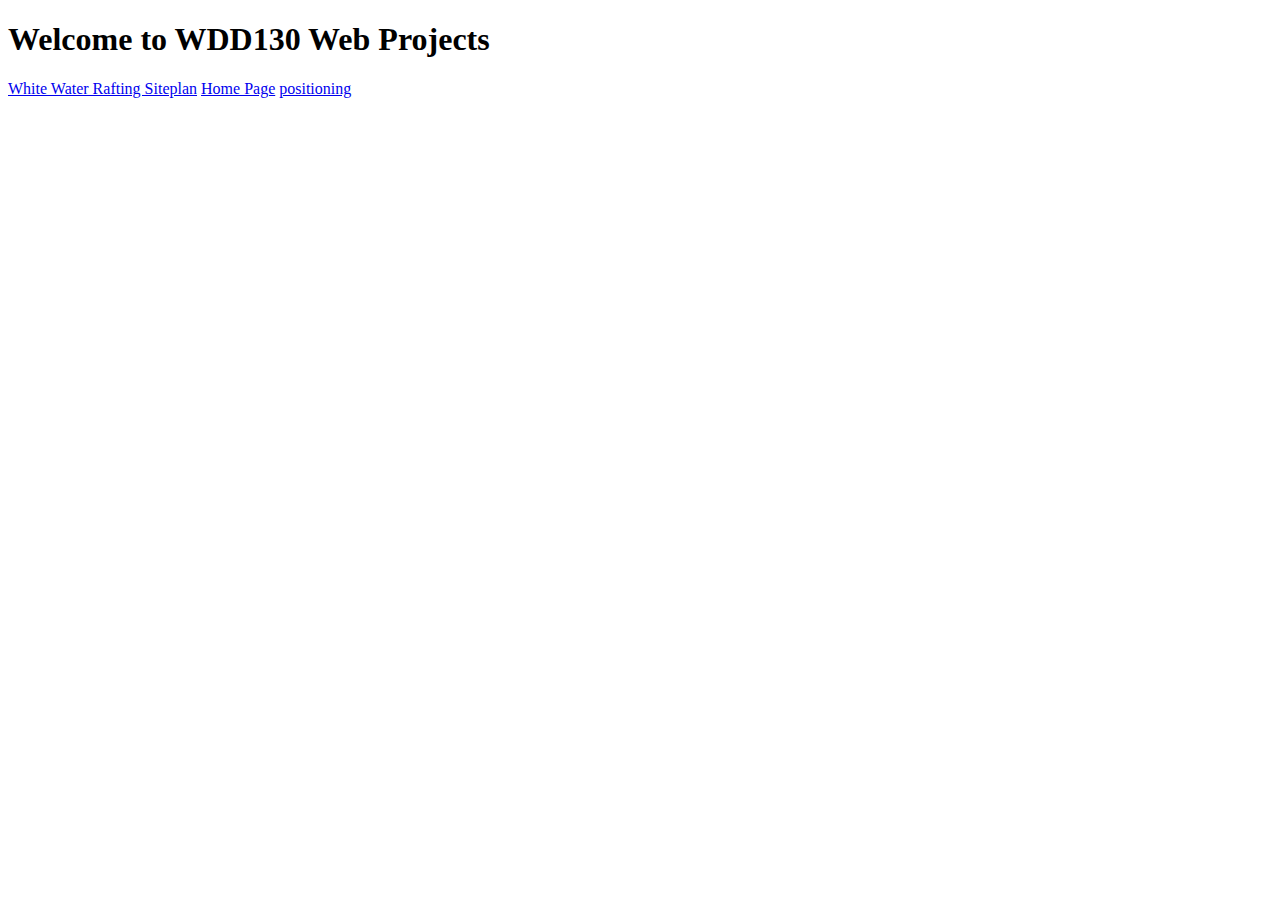
<file: index.html>
<!DOCTYPE html>
<html lang="en">
  <head>
    <meta charset="UTF-8" />
    <meta http-equiv="X-UA-Compatible" content="IE=edge" />
    <meta name="viewport" content="width=device-width, initial-scale=1.0" />
    <title>WDD130 Home Page</title>
  </head>
  <body>
    <h1>Welcome to WDD130 Web Projects</h1>
    <nav>
      <a href="wwr/site-plan-rafting.html">White Water Rafting Siteplan</a>
      <a href="wwr/index.html">Home Page</a>
      <a href="wwr/positioning/positioning.html">positioning</a>
    </nav>
  </body>
</html>
</file>
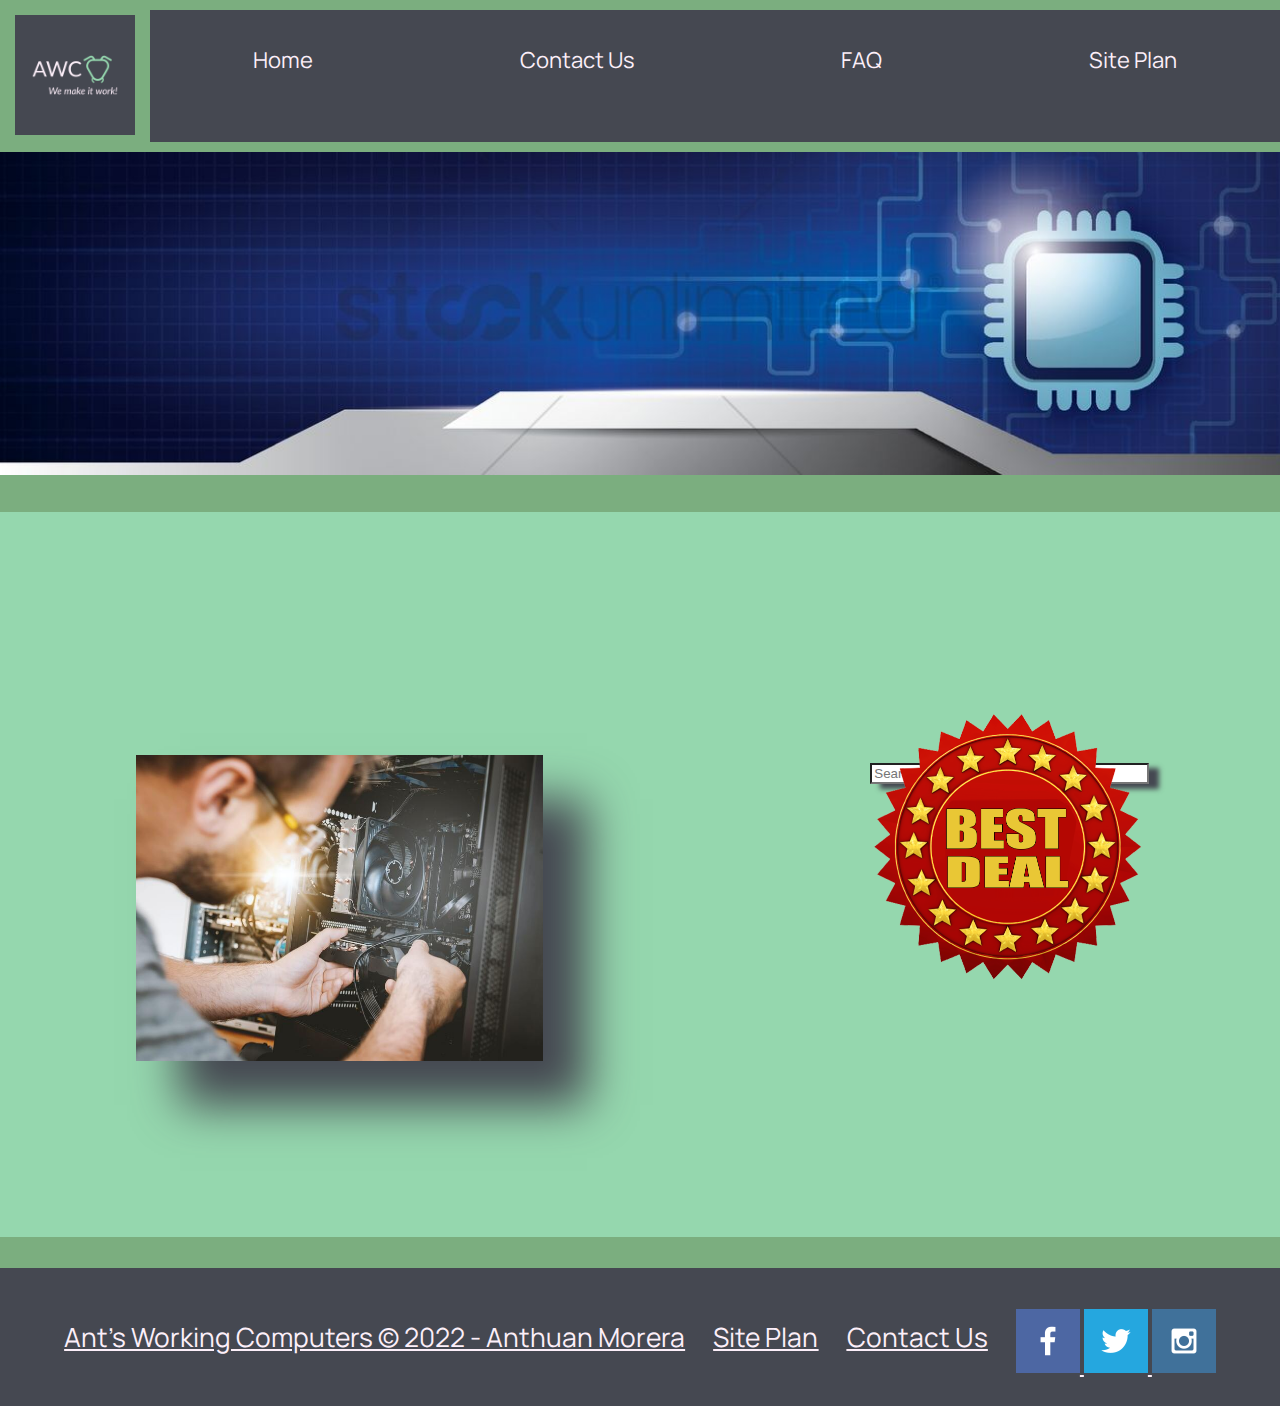
<file: antpcpersonalsite/index.html>
<!DOCTYPE html>
<html lang="en">
  <head>
    <meta charset="UTF-8" />
    <meta http-equiv="X-UA-Compatible" content="IE=edge" />
    <meta name="viewport" content="width=device-width, initial-scale=1.0" />
    <title>Ant's Working Computers | Home</title>
    <link rel="stylesheet" href="styles/style.css" />
  </head>
  <body>
    <div id="content">
      <header>
        <a id="logo_link" href="index.html">
          <img class="logo" src="images/main-logo.jpg" alt="Ant's Logo" />
        </a>
        <nav>
          <a href="index.html">Home</a>
          <a href="contactus.html">Contact Us</a>
          <a href="faq.html">FAQ</a>
          <a href="site-plan.html">Site Plan</a>
        </nav>
      </header>
      <div id="hero">
        <div id="hero-box">
          <img
            id="hero-img"
            src="images/banner-image.jpg"
            alt="Technology banner" />
        </div>
      </div>
      <main class="home-grid">
        <div id="background"></div>
        <div class="slideshow-container">
          <div class="mySlides fade">
            <div class="numbertext"></div>
            <img
              class="image1"
              src="images/home_page_1.jpg"
              width="60%"
              height="50%" />
            <div class="text"></div>
          </div>

          <div class="mySlides fade">
            <div class="numbertext"></div>
            <img
              class="image2"
              src="images/home_page_2.jpg"
              width="60%"
              height="50%" />
            <div class="text"></div>
          </div>

          <div class="mySlides fade">
            <div class="numbertext"></div>
            <img
              class="image3"
              src="images/contact_us_1.png"
              width="60%"
              height="50%" />
            <div class="text"></div>
          </div>
        </div>
        <br />

        <script>
          let slideIndex = 0;
          showSlides();

          function showSlides() {
            let i;
            let slides = document.getElementsByClassName("mySlides");
            for (i = 0; i < slides.length; i++) {
              slides[i].style.display = "none";
            }
            slideIndex++;
            if (slideIndex > slides.length) {
              slideIndex = 1;
            }
            slides[slideIndex - 1].style.display = "block";
            setTimeout(showSlides, 2000); // Change image every 2 seconds
          }
        </script>

        <div class="topnav">
          <input type="text" placeholder="Search.." />
        </div>

        <section class="offer-image">
          <div id="best-deal">
            <img
              src="images/best-deal.png"
              width="50%"
              height="100%"
              alt="Best Deal Image" />
          </div>
        </section>
        <footer>
          <p>Ant's Working Computers &copy; 2022 - Anthuan Morera</p>
          <p><a href="site-plan-rafting.html">Site Plan</a></p>
          <p><a href="contactus.html">Contact Us</a></p>
          <div class="social">
            <a href="https://facebook.com" target="_blank">
              <img src="images/facebook.png " alt="fb icon" />
            </a>
            <a href="https://twitter.com" target="_blank">
              <img src="images/twitter.png" alt="twitter icon" />
            </a>
            <a href="https://instagram.com" target="_blank">
              <img src="images/instagram.png" alt="instagram icon" />
            </a>
          </div>
        </footer>
      </main>
    </div>
  </body>
</html>
</file>
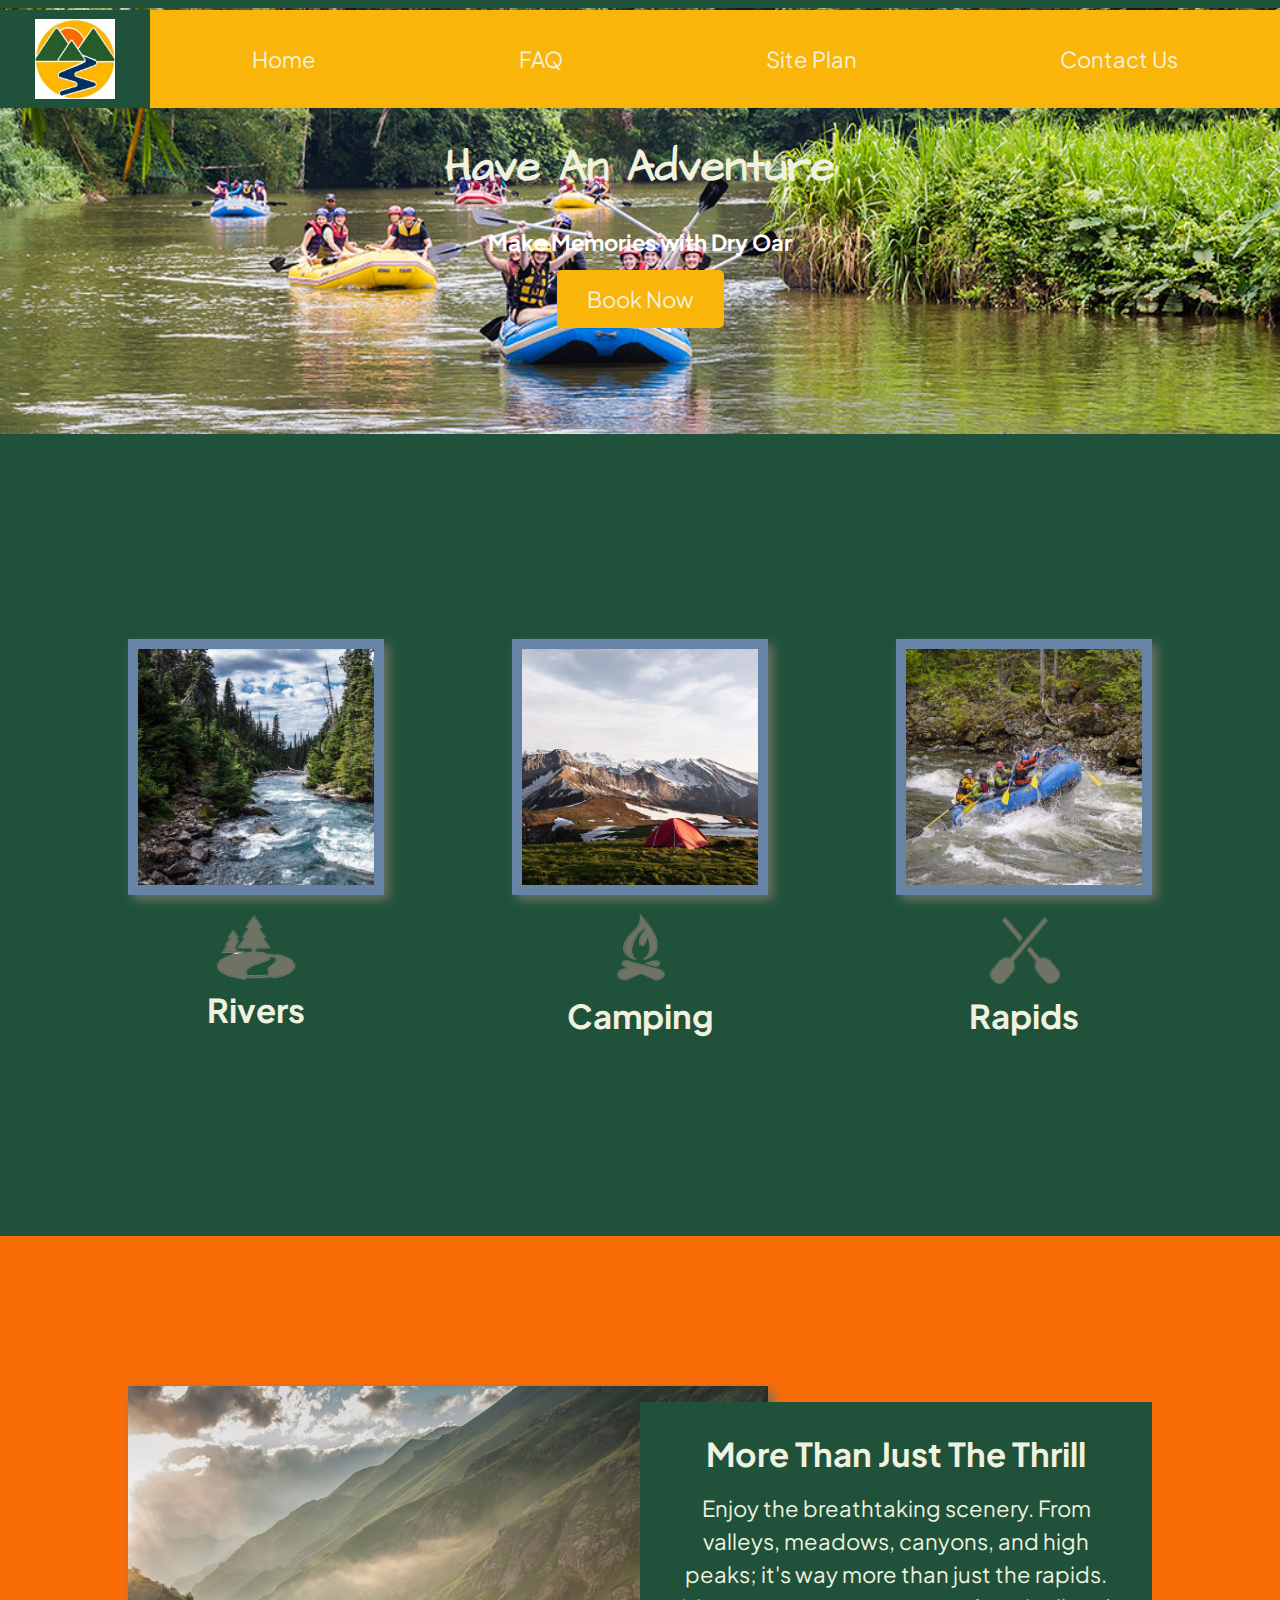
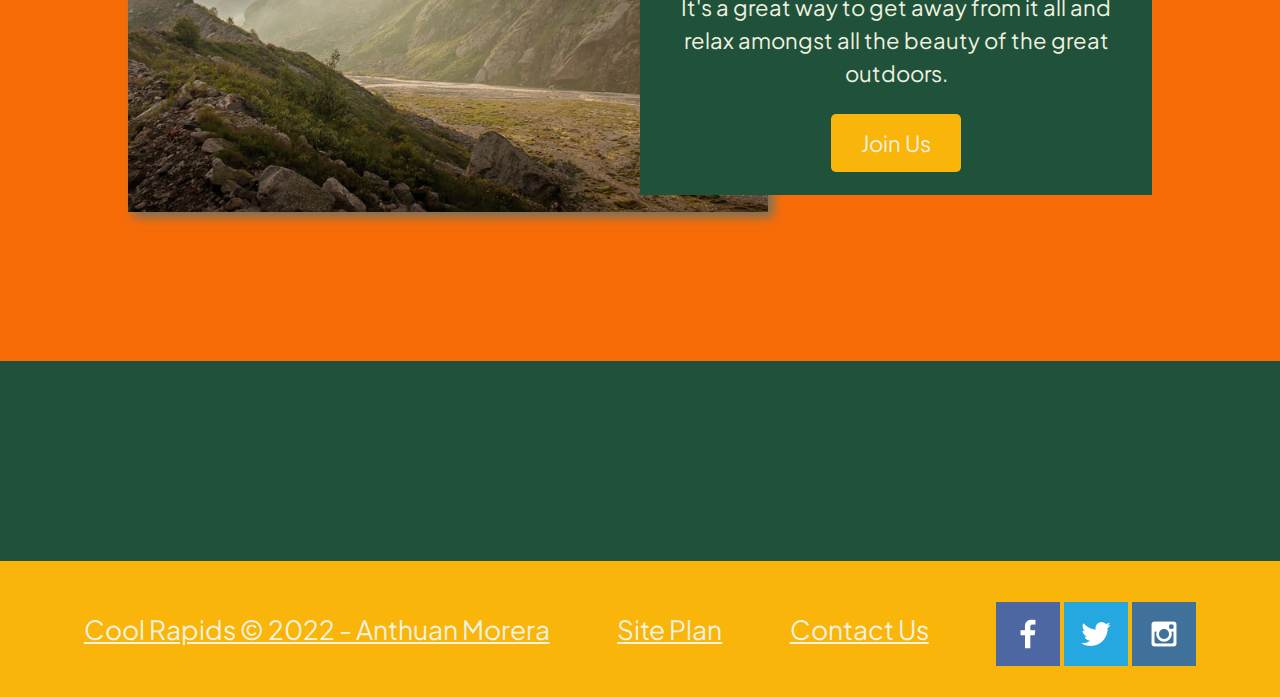
<file: wwr/index.html>
<!DOCTYPE html>
<html lang="en">
  <head>
    <meta charset="UTF-8" />
    <meta http-equiv="X-UA-Compatible" content="IE=edge" />
    <meta name="viewport" content="width=device-width, initial-scale=1.0" />
    <title>Whitewater Rafting Vacations | Cool Rapids | Home</title>
    <link rel="stylesheet" href="styles/style.css" />
  </head>
  <body>
    <div id="content">
      <header>
        <a id="logo_link" href="index.html">
          <img class="logo" src="images/circlelogo.jpeg" alt="Dry Oar Logo" />
        </a>
        <nav>
          <a href="index.html">Home</a>
          <a href="faq.html">FAQ</a>
          <a href="site-plan-rafting.html">Site Plan</a>
          <a href="contactus.html">Contact Us</a>
        </nav>
      </header>
      <div id="hero">
        <div id="hero-box">
          <img
            id="hero-img"
            src="images/hero_banner_long.jpg"
            alt="People enjoying white water rafting" />
        </div>

        <section id="hero-msg">
          <h1 class="home-title">Have An Adventure</h1>
          <h4>Make Memories with Dry Oar</h4>
          <div class="button-box">
            <a class="book" href="contactus.html">Book Now</a>
          </div>
        </section>
      </div>
      <main class="home-grid">
        <section class="rivers-card">
          <img class="card-img" src="images/rivers.jpg" alt="river in forest" />
          <img class="icon" src="images/river_icon.png" alt="river icon" />
          <h2>Rivers</h2>
        </section>
        <section class="camping-card">
          <img
            class="card-img"
            src="images/camping.jpg"
            alt="tent in mountains" />
          <img class="icon" src="images/fire_icon.png" alt="fire icon" />
          <h2>Camping</h2>
        </section>
        <section class="rapids-card">
          <img class="card-img" src="images/rapids.jpg" alt="rafting boat" />
          <img class="icon" src="images/oars.png" alt="oars icon" />
          <h2>Rapids</h2>
        </section>
        <div id="background"></div>
        <img
          class="mountains"
          src="images/mountains.jpg"
          alt="Misty mountains" />
        <section class="msg">
          <h2>More Than Just The Thrill</h2>
          <p>
            Enjoy the breathtaking scenery. From valleys, meadows, canyons, and
            high peaks; it's way more than just the rapids. It's a great way to
            get away from it all and relax amongst all the beauty of the great
            outdoors.
          </p>
          <a class="join" href="rivers.html">Join Us</a>
        </section>
      </main>
      <footer>
        <p>Cool Rapids &copy; 2022 - Anthuan Morera</p>
        <p><a href="site-plan-rafting.html">Site Plan</a></p>
        <p><a href="contactus.html">Contact Us</a></p>
        <div class="social">
          <a href="https://facebook.com" target="_blank">
            <img src="images/facebook.png " alt="fb icon" />
          </a>
          <a href="https://twitter.com" target="_blank">
            <img src="images/twitter.png" alt="twitter icon" />
          </a>
          <a href="https://instagram.com" target="_blank">
            <img src="images/instagram.png" alt="instagram icon" />
          </a>
        </div>
      </footer>
    </div>
  </body>
</html>
</file>
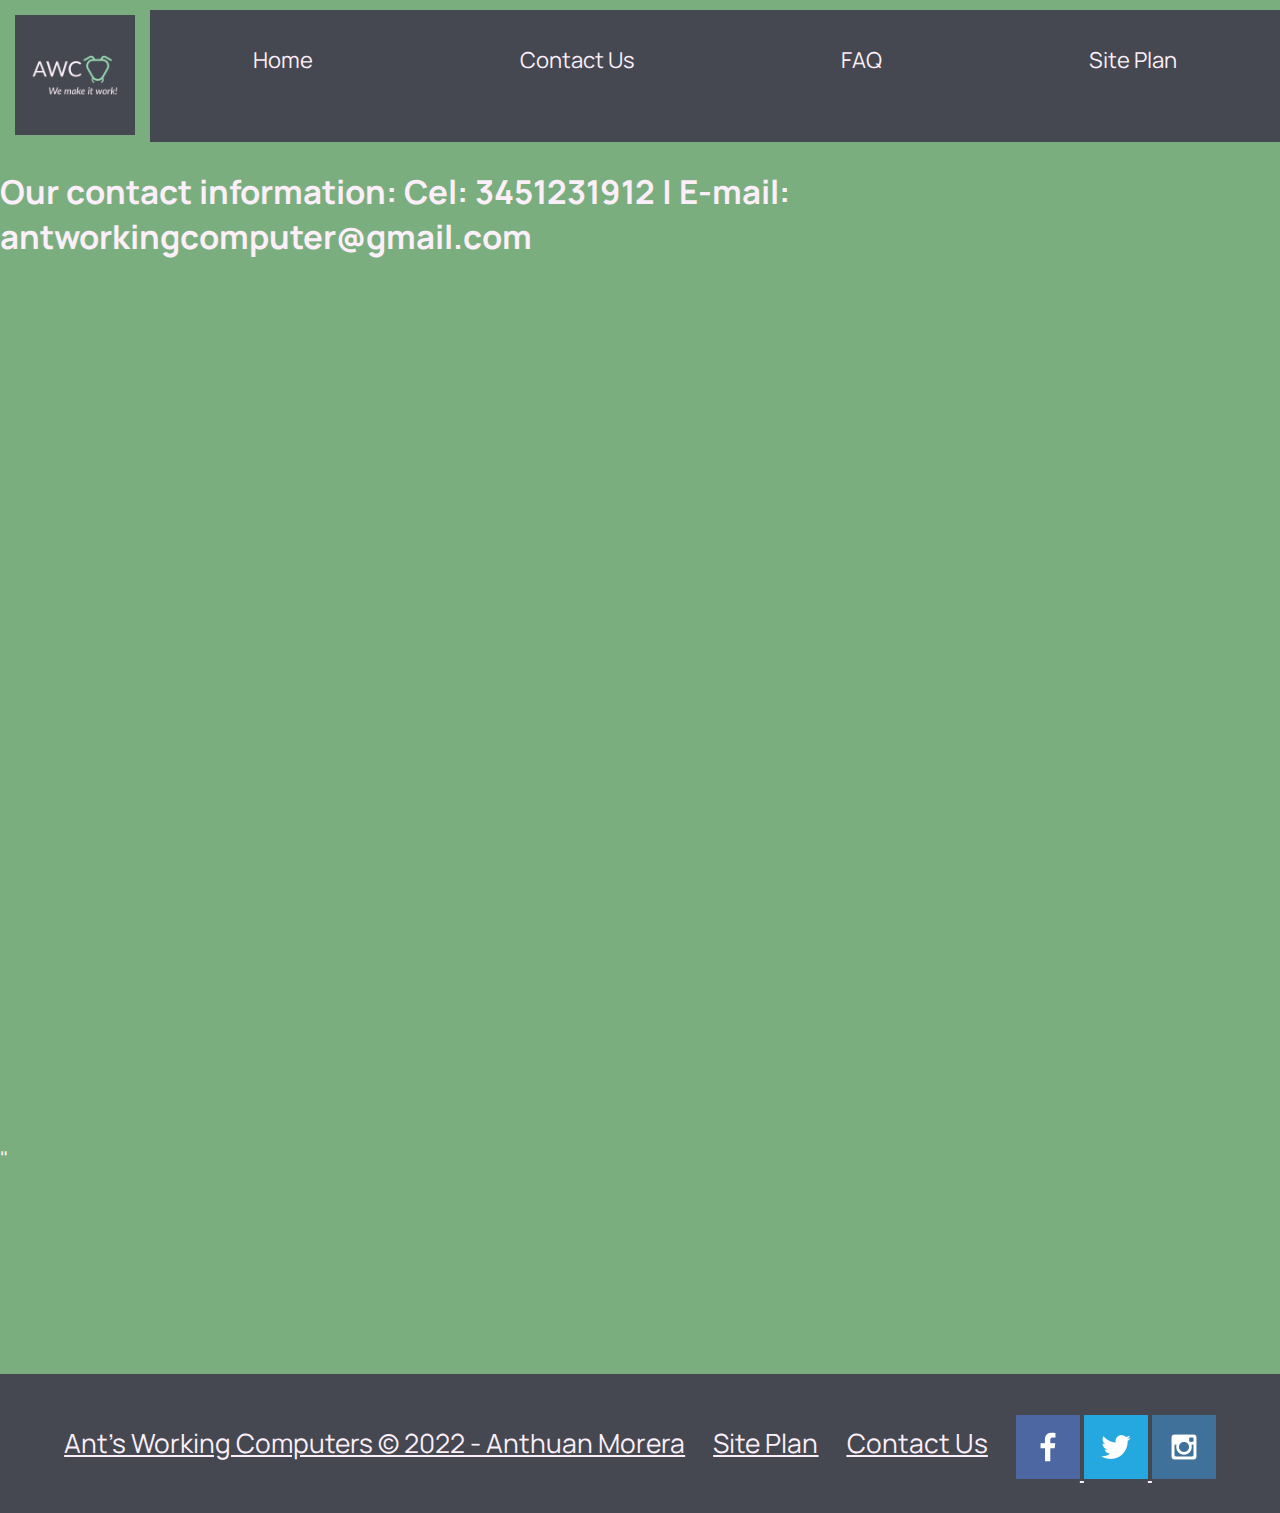
<file: antpcpersonalsite/contactus.html>
<!DOCTYPE html>
<html lang="en">
  <head>
    <meta charset="UTF-8" />
    <meta http-equiv="X-UA-Compatible" content="IE=edge" />
    <meta name="viewport" content="width=device-width, initial-scale=1.0" />
    <title>Ant's Working Computers | Contact Us</title>
    <link rel="stylesheet" href="styles/style.css" />
  </head>
  <body>
    <div id="content">
      <header>
        <a id="logo_link" href="index.html">
          <img class="logo" src="images/main-logo.jpg" alt="Ant's Logo" />
        </a>
        <nav>
          <a href="index.html">Home</a>
          <a href="contactus.html">Contact Us</a>
          <a href="faq.html">FAQ</a>
          <a href="site-plan-rafting.html">Site Plan</a>
        </nav>
      </header>
      <section class="contact-info">
        <h2>
          Our contact information: Cel: 3451231912 | E-mail:
          antworkingcomputer@gmail.com
        </h2>
      </section>
      <div id="google-maps">
        <iframe
          src="https://www.google.com/maps/embed?pb=!1m14!1m12!1m3!1d12295.963866824728!2d-110.79568785!3d39.60488595!2m3!1f0!2f0!3f0!3m2!1i1024!2i768!4f13.1!5e0!3m2!1sen!2sus!4v1670036503419!5m2!1sen!2sus"
          width="100%"
          height="850px"
          style="border: 0"
          allowfullscreen=""
          loading="lazy"
          referrerpolicy="no-referrer-when-downgrade"></iframe
        >"
      </div>
      <footer>
        <p>Ant's Working Computers &copy; 2022 - Anthuan Morera</p>
        <p><a href="site-plan-rafting.html">Site Plan</a></p>
        <p><a href="contactus.html">Contact Us</a></p>
        <div class="social">
          <a href="https://facebook.com" target="_blank">
            <img src="images/facebook.png " alt="fb icon" />
          </a>
          <a href="https://twitter.com" target="_blank">
            <img src="images/twitter.png" alt="twitter icon" />
          </a>
          <a href="https://instagram.com" target="_blank">
            <img src="images/instagram.png" alt="instagram icon" />
          </a>
        </div>
      </footer>
    </div>
  </body>
</html>
</file>
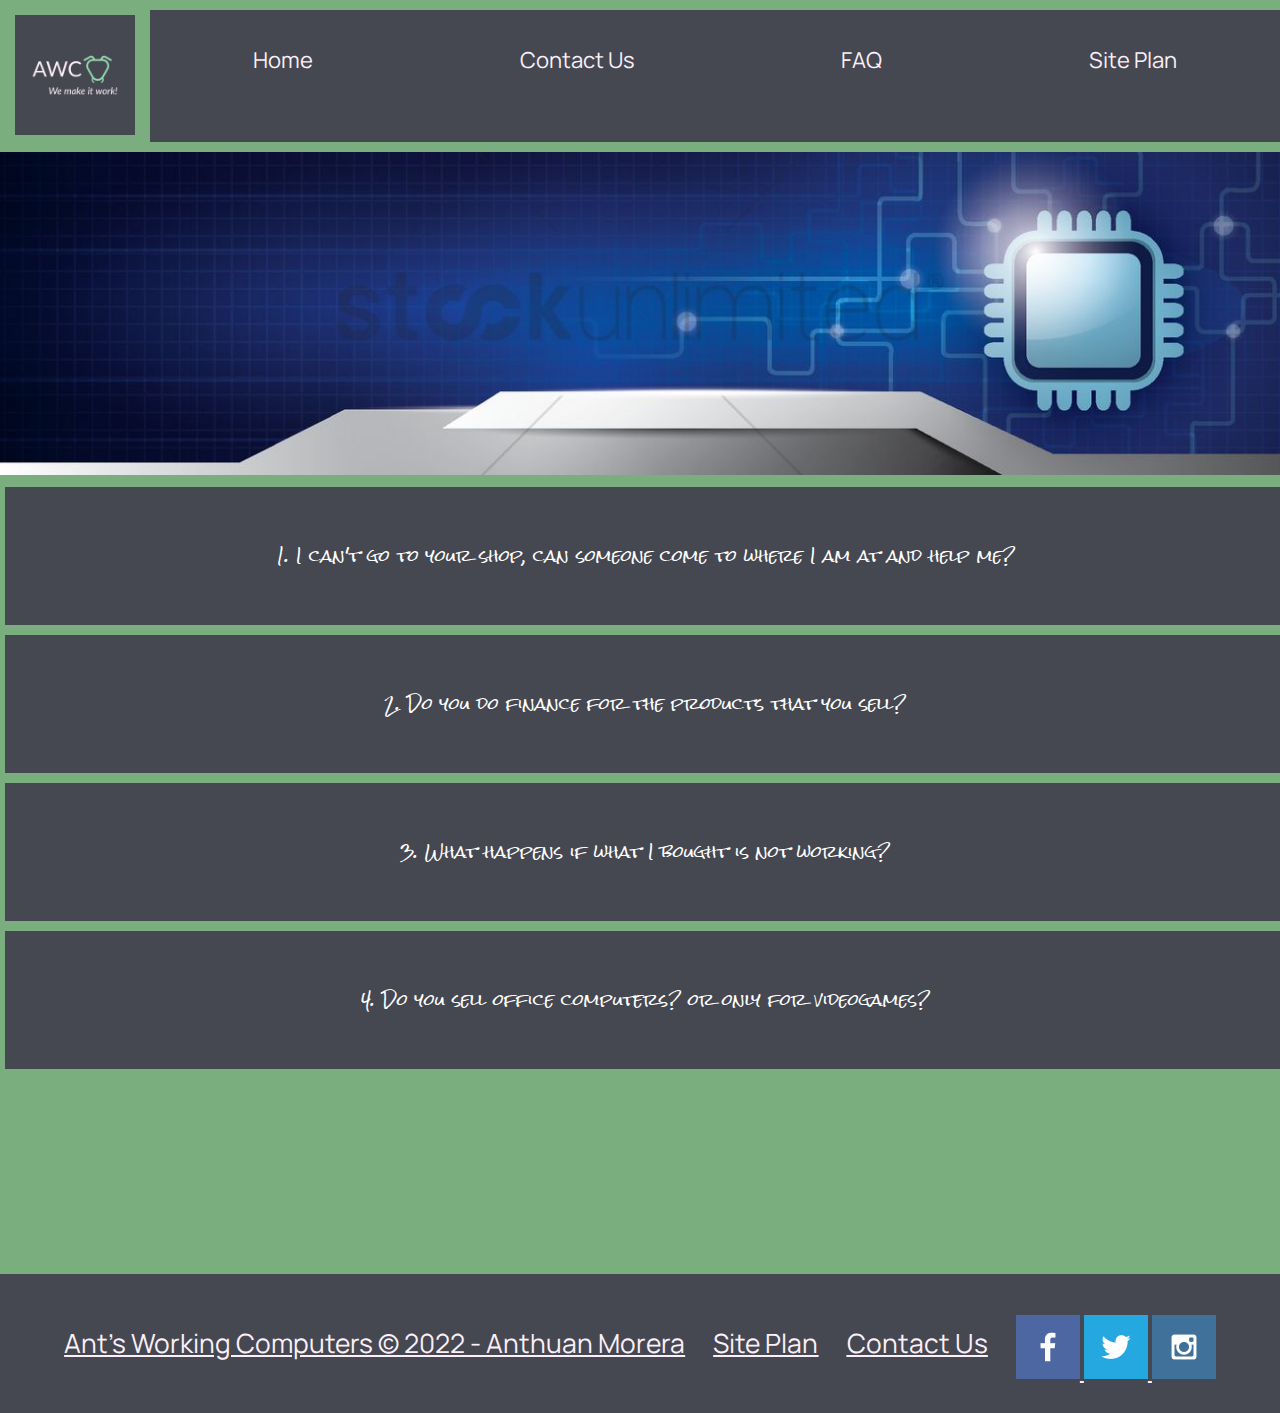
<file: antpcpersonalsite/faq.html>
<!DOCTYPE html>
<html lang="en">
  <head>
    <meta charset="UTF-8" />
    <meta http-equiv="X-UA-Compatible" content="IE=edge" />
    <meta name="viewport" content="width=device-width, initial-scale=1.0" />
    <title>Ant's Working Computers | Home</title>
    <link rel="stylesheet" href="styles/style.css" />
  </head>
  <body>
    <div id="content">
      <header>
        <a id="logo_link" href="index.html">
          <img class="logo" src="images/main-logo.jpg" alt="Ant's Logo" />
        </a>
        <nav>
          <a href="index.html">Home</a>
          <a href="contactus.html">Contact Us</a>
          <a href="faq.html">FAQ</a>
          <a href="site-plan-rafting.html">Site Plan</a>
        </nav>
      </header>
      <div id="hero">
        <div id="hero-box">
          <img
            id="hero-img"
            src="images/banner-image.jpg"
            alt="Technology banner" />
        </div>
      </div>
      <main class="questions-answers">
        <section class="list-of-questions">
          <div class="dropdown">
            <button onclick="myFunction()" class="dropbtn">
              1. I can't go to your shop, can someone come to where I am at and
              help me?
            </button>

            <button onclick="myFunction()" class="dropbtn">
              2. Do you do finance for the products that you sell?
            </button>

            <button onclick="myFunction()" class="dropbtn">
              3. What happens if what I bought is not working?
            </button>

            <button onclick="myFunction()" class="dropbtn">
              4. Do you sell office computers? or only for videogames?
            </button>
            <div id="myDropdown" class="dropdown-content">
              <a href="#"
                >1. We have profesionals ready to help you with any technical
                problem with your computer.</a
              >
              <a href="#"
                >2. We do! But only with full equipement, individual parts are
                limited to their individual price and we have no finance for
                that.</a
              >
              <a href="#"
                >3. If you purchased one of our computers with its guarantee we
                can give you a new one, in case you did not buy our guarantee we
                can inspect what happend and see if you are eligible for a
                refund.
              </a>
              <a href="#"
                >4. We got you cover for anything you need, we have multiple
                bundles for office computers that can help you out to start your
                business right away!</a
              >
            </div>
          </div>
          <script>
            function myFunction() {
              document.getElementById("myDropdown").classList.toggle("show");
            }

            // Close the dropdown menu if the user clicks outside of it
            window.onclick = function (event) {
              if (!event.target.matches(".dropbtn")) {
                var dropdowns =
                  document.getElementsByClassName("dropdown-content");
                var i;
                for (i = 0; i < dropdowns.length; i++) {
                  var openDropdown = dropdowns[i];
                  if (openDropdown.classList.contains("show")) {
                    openDropdown.classList.remove("show");
                  }
                }
              }
            };
          </script>
        </section>
        <footer>
          <p>Ant's Working Computers &copy; 2022 - Anthuan Morera</p>
          <p><a href="site-plan-rafting.html">Site Plan</a></p>
          <p><a href="contactus.html">Contact Us</a></p>
          <div class="social">
            <a href="https://facebook.com" target="_blank">
              <img src="images/facebook.png " alt="fb icon" />
            </a>
            <a href="https://twitter.com" target="_blank">
              <img src="images/twitter.png" alt="twitter icon" />
            </a>
            <a href="https://instagram.com" target="_blank">
              <img src="images/instagram.png" alt="instagram icon" />
            </a>
          </div>
        </footer>
      </main>
    </div>
  </body>
</html>
</file>
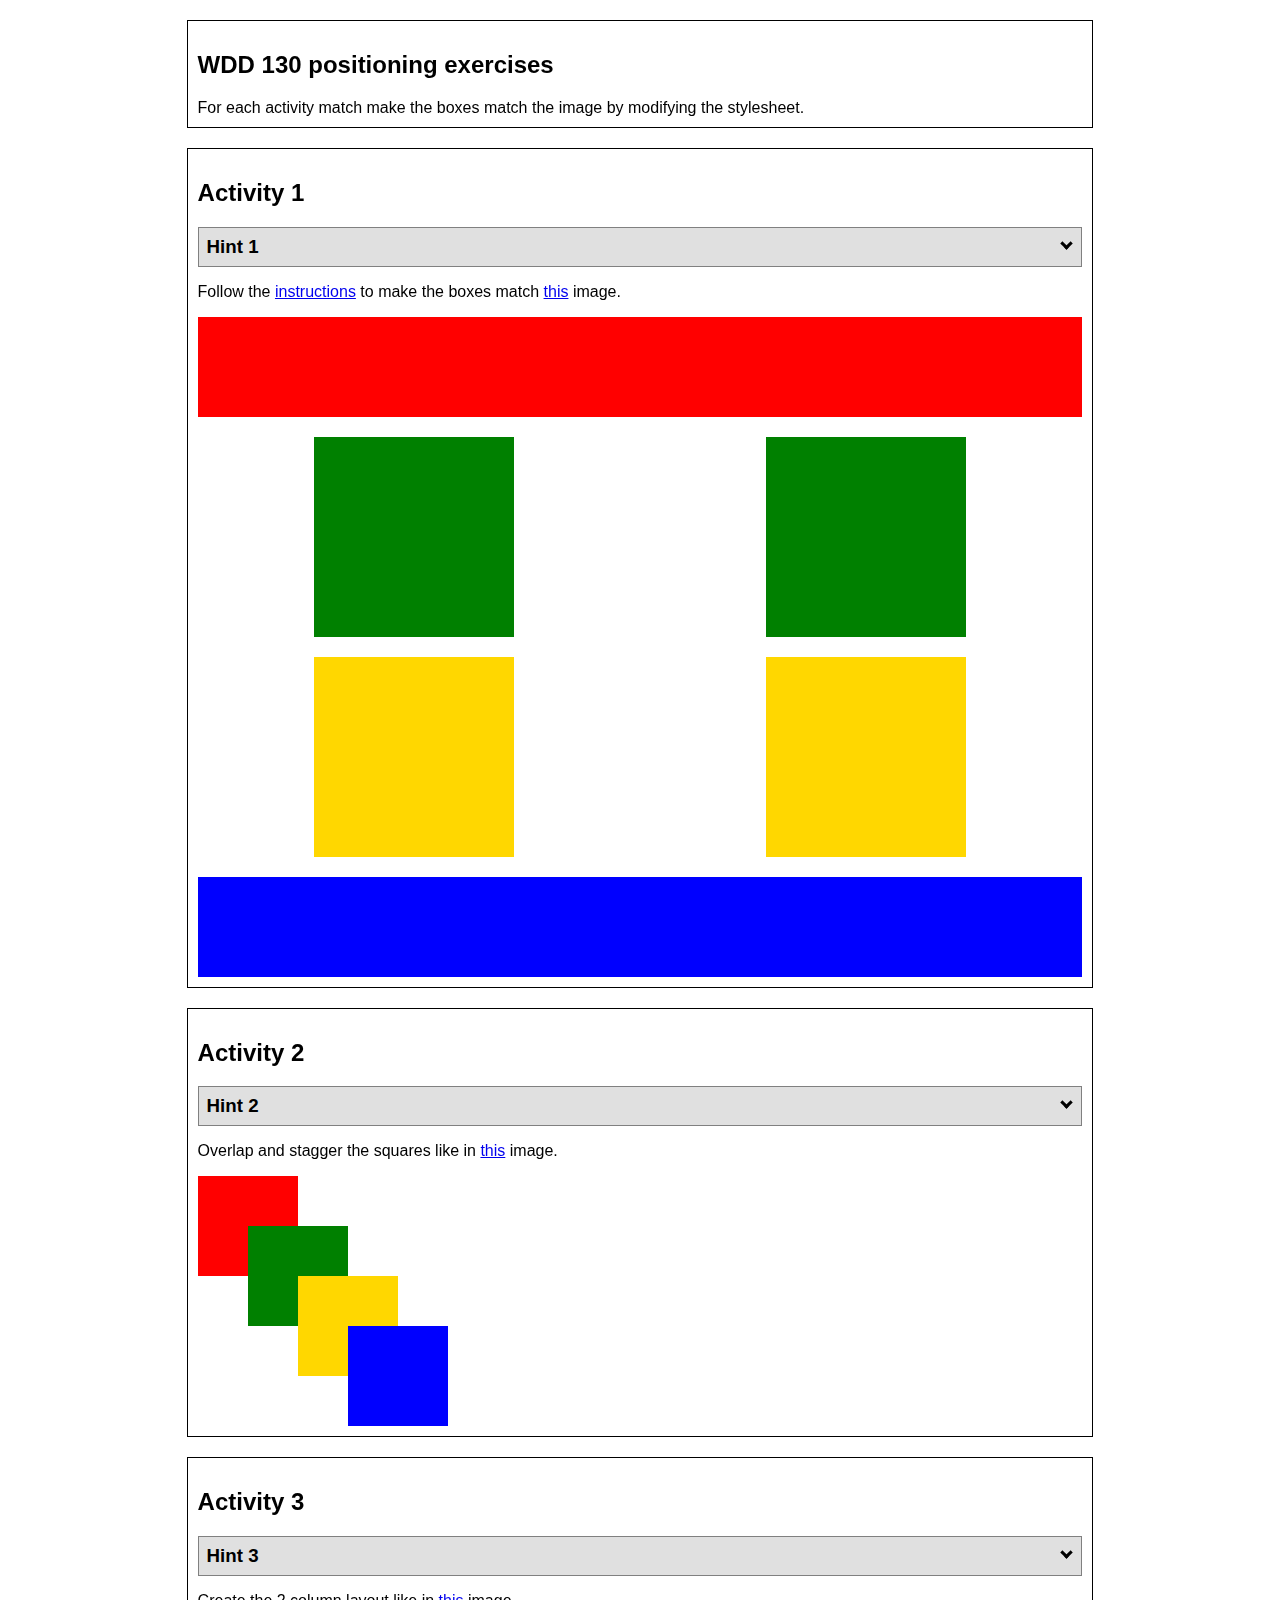
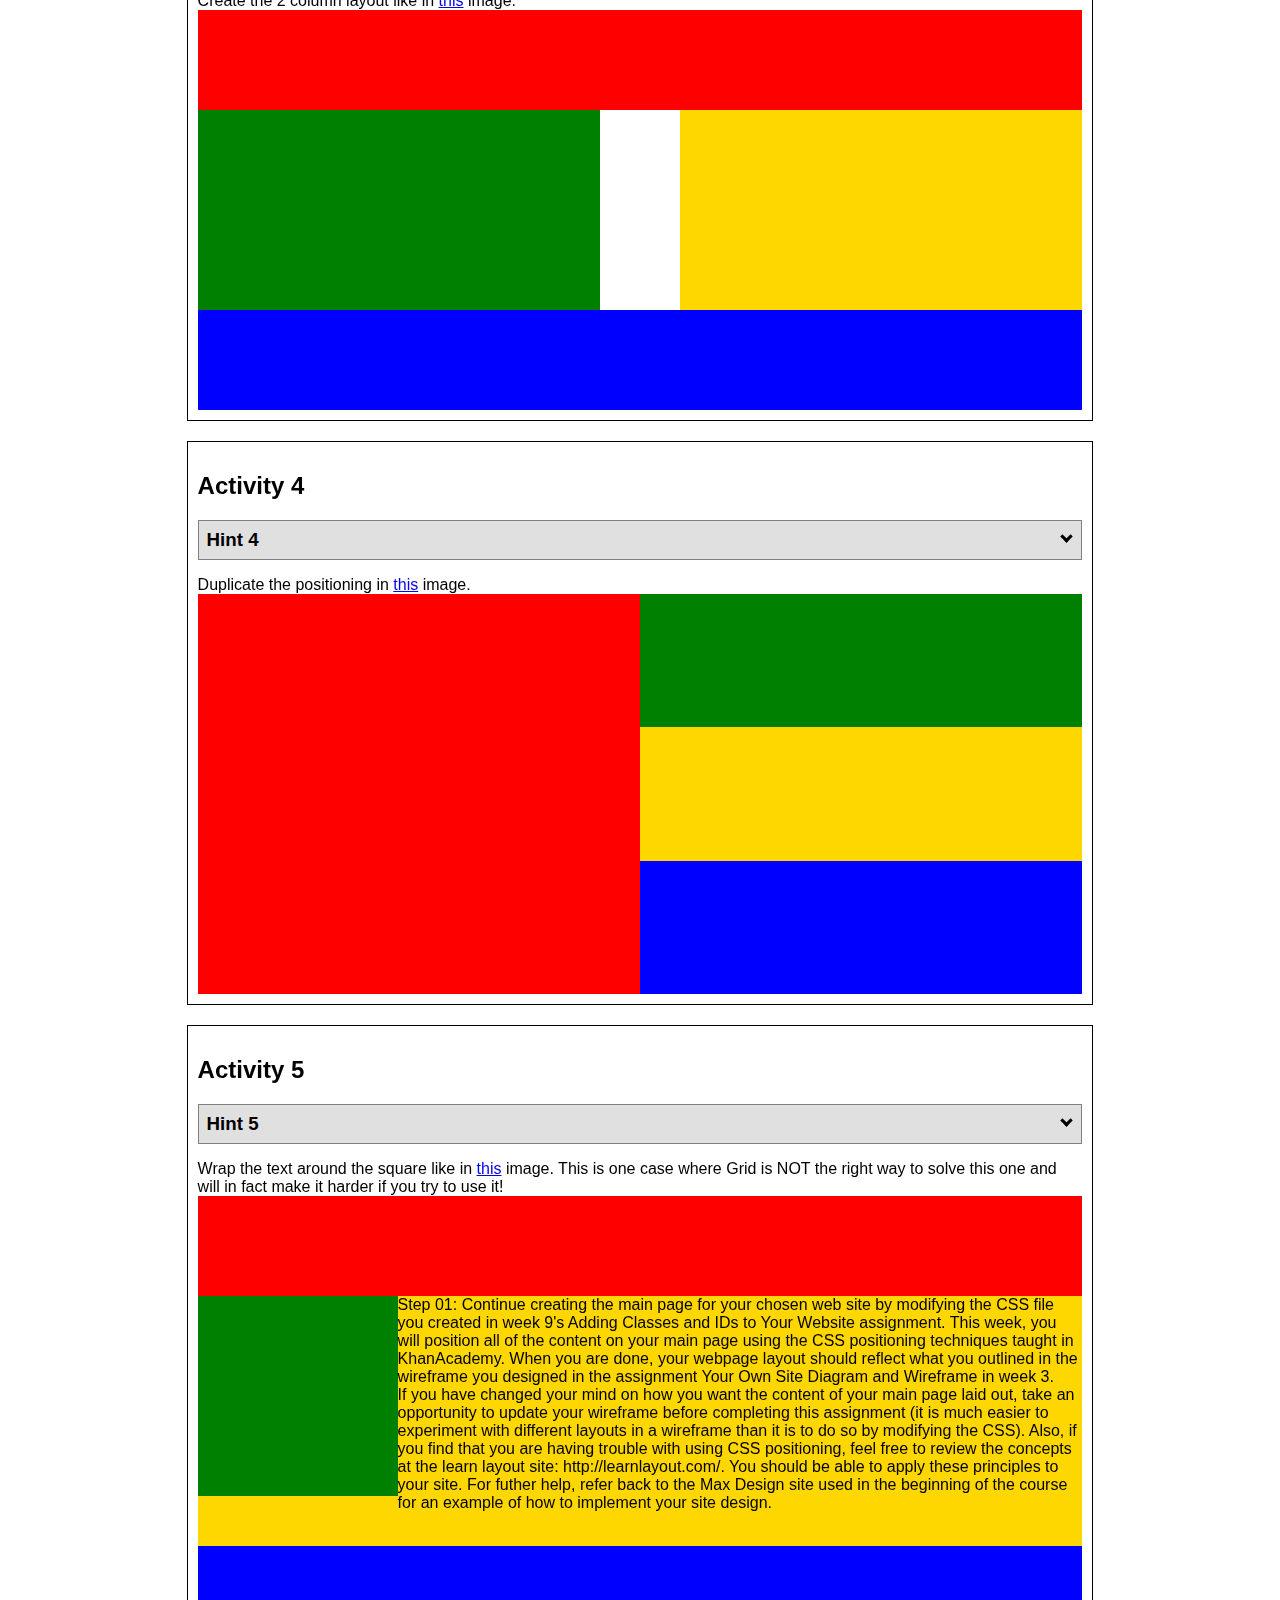
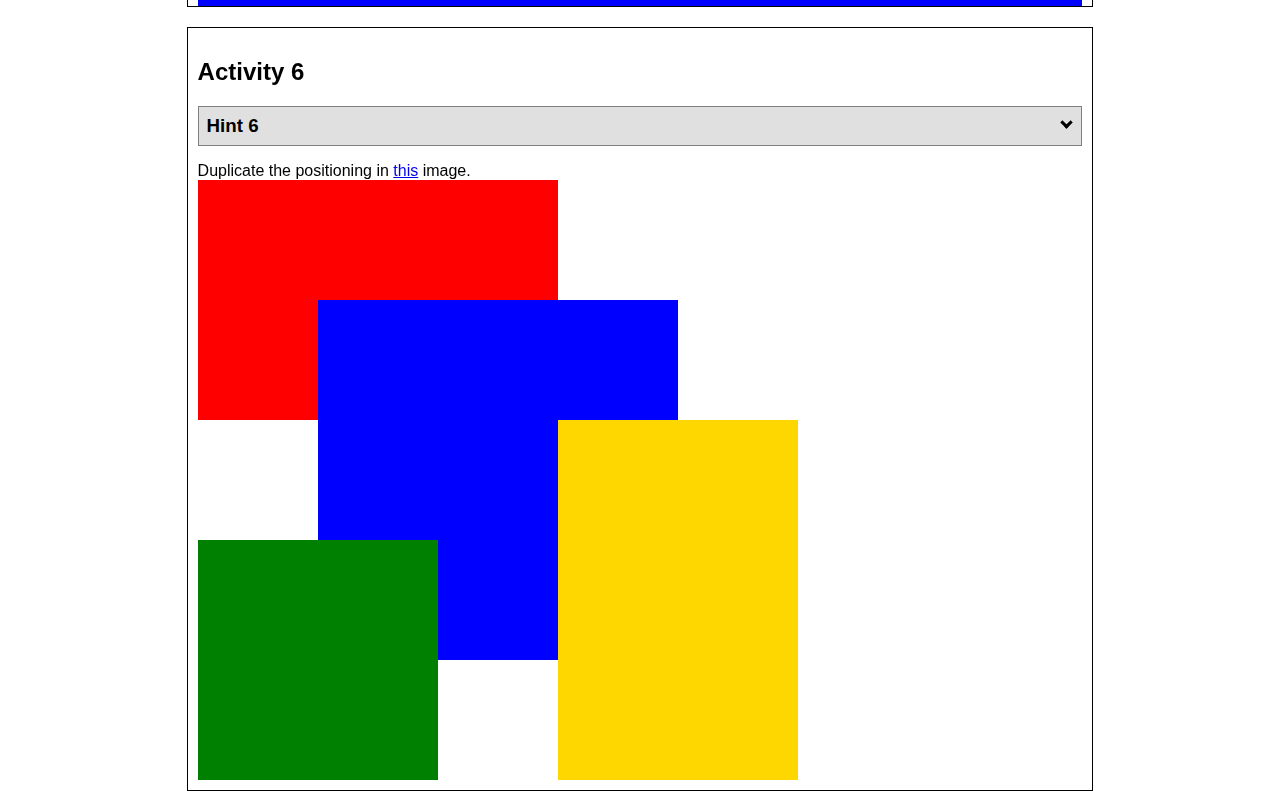
<file: positioning/positioning.html>
<!DOCTYPE html>
<html lang="en">
  <head>
    <!-- HTML - Name: positioning.html -->
    <title>Positioning Activity</title>
    <link rel="stylesheet" type="text/css" href="positionstyles.css" />
  </head>
  <body>
    <div class="activity">
      <h2>WDD 130 positioning exercises</h2>
      For each activity match make the boxes match the image by modifying the stylesheet.</div>
    <div class="activity">
      <h2>Activity 1</h2>
      <section class="hint"><input type="checkbox" ><i></i> <h3>Hint 1</h3><div><p>Check out the <a href="https://byui-wdd.github.io/wdd130/activities/w06-css-positioning.html" target="_blank">activity instructions</a> in Ilearn!</p></div></section>
      <p>Follow the <a href="https://byui-wdd.github.io/wdd130/activities/w06-css-positioning.html" target="_blank">instructions</a> to make the boxes match  <a href="https://byui-wdd.github.io/wdd130/images/example1.png" target="_blank">this</a> image.</p>
      <div class="content1" >
        <div class="red1" ></div>
        <div class="green1" ></div>
        <div class="green1" ></div>
        <div class="yellow1"></div>
        <div class="yellow1"></div>
        <div class="blue1"></div>
      </div>
    </div>
    <div class="activity">
      <h2>Activity 2</h2>
      <section class="hint"><input type="checkbox" > <h3>Hint 2</h3><i></i><div>
      <ul>
      <li>grid-template-columns: 50px 50px 50px 50px 50px </li></ul></div></section>
      <p>Overlap and stagger the squares like in <a href="https://byui-wdd.github.io/wdd130/images/example2.png" target="_blank">this</a> image.</p>
      <div class="content2" >
        <div class="red2" ></div>
        <div class="green2" ></div>
        <div class="yellow2"></div>
        <div class="blue2"></div>
      </div>
    </div>
    <div class="activity">
      <h2>Activity 3</h2>
      <section class="hint"><input type="checkbox" > <h3>Hint 3</h3><i></i><div><p>This one is going to be best solved with CSS Grid. Remember to make the boxes the right width first...then start moving them around. </p><h4>Properties used:</h4><ul><li>display:grid;</li><li>grid-template-columns:</li><li>grid-column-gap:</li>
        <li>grid-column:</li>  </ul></div></section>
      Create the 2 column layout like in <a href="https://byui-wdd.github.io/wdd130/images/example3.png" target="_blank">this</a>  image.
      <div class="content3" >
        <div class="red3" ></div>
        <div class="green3" ></div>
        <div class="yellow3"></div>
        <div class="blue3"></div>
      </div>
    </div>
    <div class="activity">
      <h2>Activity 4</h2>
      <section class="hint"><input type="checkbox" > <h3>Hint 4</h3><i></i><div><p>For the others we have been primarily concerned with width. For this one you will need to adjust height as well. </p><h4>Properties used:</h4><ul><li>display:grid;</li><li>grid-template-columns:</li><li>grid-row:</li></ul></div></section>
      Duplicate the positioning in <a href="https://byui-wdd.github.io/wdd130/images/example4.png" target="_blank">this</a> image. 
      <div class="content4" >
        <div class="red4" ></div>
        <div class="green4" ></div>
        <div class="yellow4"></div>
        <div class="blue4"></div>
      </div>
    </div>

    <div class="activity">
      <h2>Activity 5</h2>
      <section class="hint"><input type="checkbox" > <h3>Hint 5</h3><i></i><div><p>Grid is <strong>not</strong> the right way to do this.  In fact there is only one way to really do that...and that is with float. Remember that we float the thing we want the text to wrap around.  Also remember to start by making all the shapes the right size and shape.</p><h4>Properties used:</h4><ul><li>float: left;</li></ul></div></section>
      Wrap the text around the square like in <a href="https://byui-wdd.github.io/wdd130/images/example5.png" target="_blank">this</a> image. This is one case where Grid is NOT the right way to solve this one and will in fact make it harder if you try to use it!
      <div class="content5" >
        <div class="red5" ></div>
        <div class="green5" ></div>
        <div class="yellow5">Step 01: Continue creating the main page for your chosen web site by modifying the CSS file you created in week 9's Adding Classes and IDs to Your Website assignment. This week, you will position all of the content on your main page using the CSS positioning techniques taught in KhanAcademy. When you are done, your webpage layout should reflect what you outlined in the wireframe you designed in the assignment Your Own Site Diagram and Wireframe in week 3. <br />
          If you have changed your mind on how you want the content of your main page laid out, take an opportunity to update your wireframe before completing this assignment (it is much easier to experiment with different layouts in a wireframe than it is to do so by modifying the CSS). Also, if you find that you are having trouble with using CSS positioning, feel free to review the concepts at the learn layout site: http://learnlayout.com/. You should be able to apply these principles to your site. For futher help, refer back to the Max Design site used in the beginning of the course for an example of how to implement your site design.</div>
        <div class="blue5"></div>
      </div>
    </div>
    <div class="activity">
      <h2>Activity 6</h2>
      <section class="hint"><input type="checkbox" > <h3>Hint 6</h3><i></i><div><p>This one is all about visualizing the grid behind the layout. If you are having a hard time doing that first: all the sizes are even multiples of 100, and second here is another example with the lines drawn: <a href="https://byui-wdd.github.io/wdd130/images/example6-hint.png" target="_blank">example 6 with lines</a>. For this one you will find it easiest if you use px for the column width. You can also use <kbd>z-index</kbd> to control the element layering.    </p><h4>Properties used:</h4><ul><li>display:grid;</li><li>grid-template-columns:</li><li>grid-column:</li><li>grid-row:</li><li><a href="https://www.w3schools.com/cssref/pr_pos_z-index.asp" target="_blank">z-index:</a></li></ul></div></section>
      Duplicate the positioning in <a href="https://byui-wdd.github.io/wdd130/images/example6.png" target="_blank">this</a> image.
      <div class="content6" >
        <div class="red6" ></div>
        <div class="green6" ></div>
        <div class="yellow6"></div>
        <div class="blue6"></div>
      </div>
    </div>
  </body>
</html>
</file>
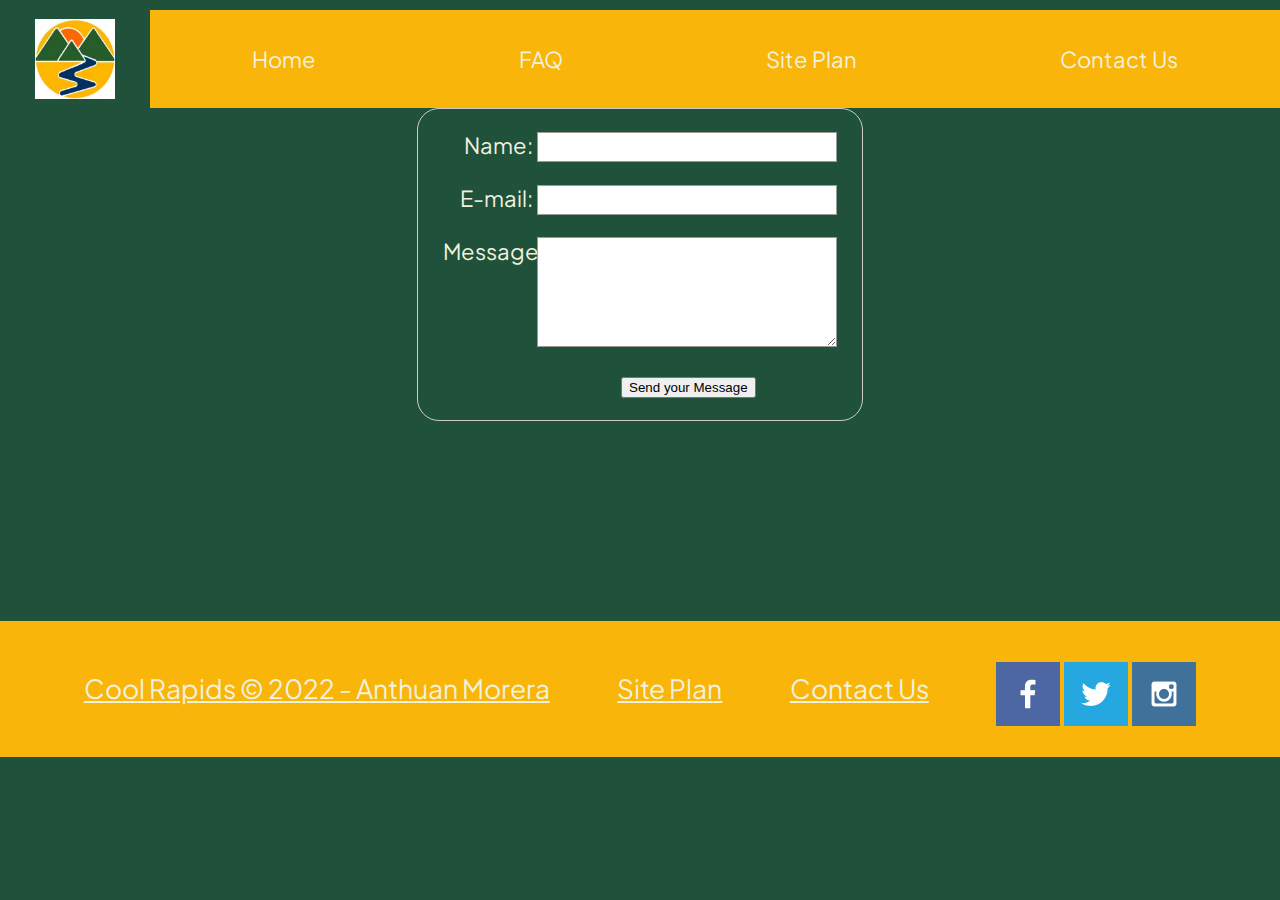
<file: wwr/contactus.html>
<!DOCTYPE html>
<html lang="en">
  <head>
    <meta charset="UTF-8" />
    <meta http-equiv="X-UA-Compatible" content="IE=edge" />
    <meta name="viewport" content="width=device-width, initial-scale=1.0" />
    <title>Whitewater Rafting Vacations | Cool Rapids | Contact Us!</title>
    <link rel="stylesheet" href="styles/style.css" />
    <style>
        form {
            
            margin: 0 auto;
            width: 400px;
            padding: 1em;
            border: 1px solid #ccc;
            border-radius: 1em;
        }

        ul {
            list-style: none;
            padding: 0;
            margin: 0;
        }

        form li + li {

            margin-top: 1em;
        }

        label {

            display: inline-block;
            width: 90px;
            text-align: right;
        }

        input, textarea {

            font: 1em sans-serif;
            width: 300px;
            box-sizing: border-box;
            border: 1px solid #999;

        }

        input:focus, textarea:focus {

            border-color: #000;
        }

        textarea {
            vertical-align: top;
            height: 5em;

        }

        .button {

            padding-left: 90px;
        }

        button {

            margin-left: 0.5em;
        }

        #feedback {
            background-color: antiquewhite;
            position: absolute;
            top: 0;
            left: 0;
            right: 0;
            padding: .5em;
    /* make this element invisible until we are ready for it */
            display: none;
        }

        .moveDown {
            margin-top: 3em;
        }
                    
    </style>
  </head>
  <body>
    <div id="content">
      <header>
        <a id="logo_link" href="index.html">
          <img class="logo" src="images/circlelogo.jpeg" alt="Dry Oar Logo" />
        </a>
        <nav>
          <a href="index.html">Home</a>
          <a href="faq.html">FAQ</a>
          <a href="site-plan-rafting.html">Site Plan</a>
          <a href="contactus.html">Contact Us</a>
        </nav>
      </header>
        <main>
            <div id="feedback"></div>
            <form action="/my-handling-form-page" method="post">
                <ul>
                    <li>
                        <label for="name">Name:</label>
                        <input type="text" id="name" name="user_name"/>
                    </li>
                    <li>
                        <label for="mail">E-mail:</label>
                        <input type="email" id="mail" name="user_email" />
                      </li>
                      <li>
                        <label for="msg">Message:</label>
                        <textarea id="msg" name="user_message"></textarea>
                      </li>
                    <li class="button">
                        <button type="submit">Send your Message</button>
                    </li>  
                </ul>
            </form>
          
        </main>
        <footer>
          <p>Cool Rapids &copy; 2022 - Anthuan Morera</p>
          <p><a href="site-plan-rafting.html">Site Plan</a></p>
          <p><a href="contactus.html">Contact Us</a></p>
          <div class="social">
            <a href="https://facebook.com" target="_blank">
              <img src="images/facebook.png " alt="fb icon" />
            </a>
            <a href="https://twitter.com" target="_blank">
              <img src="images/twitter.png" alt="twitter icon" />
            </a>
            <a href="https://instagram.com" target="_blank">
              <img src="images/instagram.png" alt="instagram icon" />
            </a>
          </div>
        </footer>
      </div>
    </div>
    <script>
        // get the feedback div element so we can do something with it.
        const feedbackElement = document.getElementById('feedback');
        // get the form so we can read what was entered in it.
        const formElement = document.forms[0];
        // add a 'listener' to wait for a submission of our form. When that happens run the code below.
        formElement.addEventListener('submit', function(e) {
            // stop the form from doing the default action.
            e.preventDefault();
            // set the contents of our feedback element to a message letting the user know the form was submitted successfully. Notice that we pull the name that was entered in the form to personalize the message!
            feedbackElement.innerHTML = 'Hello '+ formElement.user_name.value +'! Thank you for your message. We will get back with you as soon as possible!';
            // make the feedback element visible.
            feedbackElement.style.display = "block";
            // add a class to move everything down so our message doesn't cover it.
            document.body.classList.toggle('moveDown');
        });
    </script>
  </body>
</html>
</file>
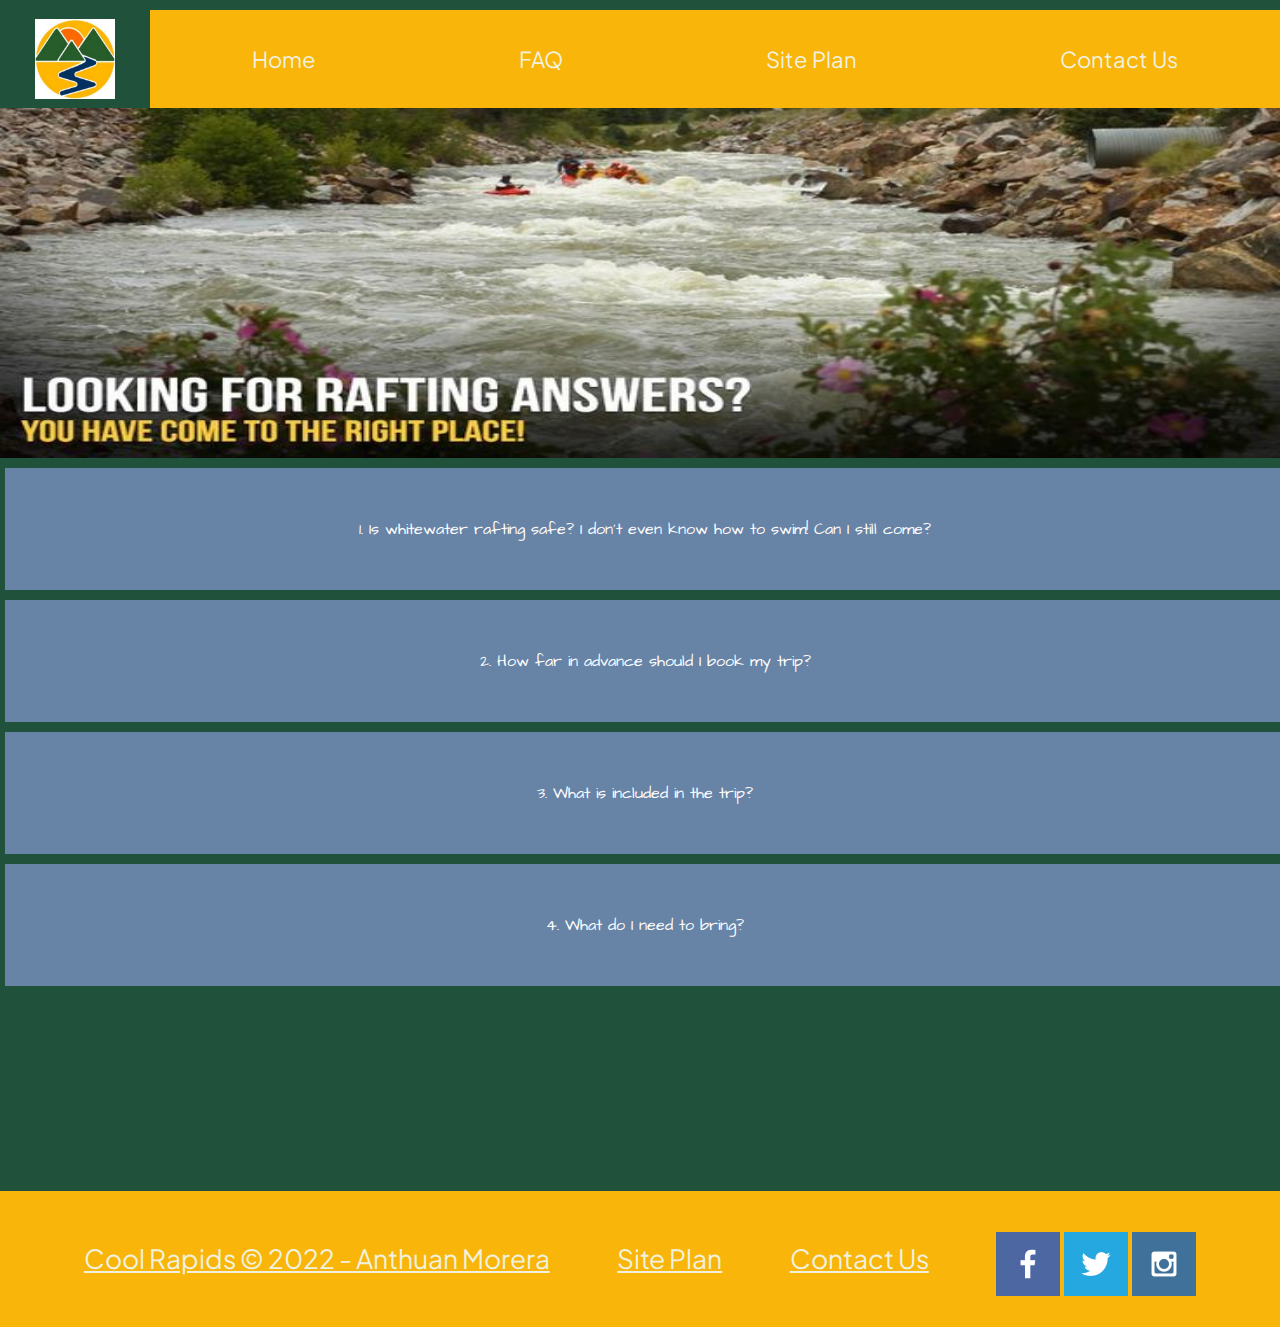
<file: wwr/faq.html>
<!DOCTYPE html>
<html lang="en">
  <head>
    <meta charset="UTF-8" />
    <meta http-equiv="X-UA-Compatible" content="IE=edge" />
    <meta name="viewport" content="width=device-width, initial-scale=1.0" />
    <title>Whitewater Rafting Vacations | Cool Rapids | Contact Us</title>
    <link rel="stylesheet" href="styles/style.css" />
  </head>
  <body>
    <div id="content">
      <header>
        <a id="logo_link" href="index.html">
          <img class="logo" src="images/circlelogo.jpeg" alt="Dry Oar Logo" />
        </a>
        <nav>
          <a href="index.html">Home</a>
          <a href="faq.html">FAQ</a>
          <a href="site-plan-rafting.html">Site Plan</a>
          <a href="contactus.html">Contact Us</a>
        </nav>
      </header>
      <div id="faq-banner">
        <img id="faq-img-banner" src="images/faq_banner.jpg" alt="People looking for answers" />
      </div>
      <main class="questions-&=answers">
        <section class="list-of-questions">
          <div class="dropdown">
            <button  onclick="myFunction()" class="dropbtn">1. Is whitewater rafting safe? I don't even know how to swim! Can I still come?</button>
            
            <button  onclick="myFunction()" class="dropbtn">2. How far in advance should I book my trip?</button>
            
            <button  onclick="myFunction()" class="dropbtn">3. What is included in the trip?</button>
            
            <button  onclick="myFunction()" class="dropbtn">4. What do I need to bring?</button>
            <div id="myDropdown" class="dropdown-content">
              <a href="#">1. As with all adventure sports, there is an inherent and assumed element of risk. To help ensure your safety, our guides are all certified in Wilderness First aid and all start with at least 3 years of rafting experience. The most common injuries are sunburns and injuries that occur on land.
                Everyone on commercial rafting trips wears coast guard approved life vest or personal flotation device (PFD). Many non swimmers go on rafting trips and have a great time. Your guide will give you an in depth and engaging safety talk before your trip begins explaining what you should prepare for and do in the event that you fall out of the raft.</a>
              <a href="#">2. If you have specific dates you need, we recommend booking a year in advance. If you can be more flexible 6 months in advance is usually sufficient.</a>
              <a href="#">3. We will provide all necessary camping equipment. Including delicious food that you can cook as you camp or have our ready to go meals! </a>
              <a href="#">4. You can always bring your own equipment but here in Cool Rapids we can also provide all the things you need to have a great experience!</a>
            </div>
          </div>
          <script>
          function myFunction() {
            document.getElementById("myDropdown").classList.toggle("show");
          }
          
          // Close the dropdown menu if the user clicks outside of it
          window.onclick = function(event) {
            if (!event.target.matches('.dropbtn')) {
              var dropdowns = document.getElementsByClassName("dropdown-content");
              var i;
              for (i = 0; i < dropdowns.length; i++) {
                var openDropdown = dropdowns[i];
                if (openDropdown.classList.contains('show')) {
                  openDropdown.classList.remove('show');
                }
              }
            }
          }
          </script>
        </section>

      
        <footer>
          <p>Cool Rapids &copy; 2022 - Anthuan Morera</p>
          <p><a href="site-plan-rafting.html">Site Plan</a></p>
          <p><a href="contactus.html">Contact Us</a></p>
          <div class="social">
            <a href="https://facebook.com" target="_blank">
              <img src="images/facebook.png " alt="fb icon" />
            </a>
            <a href="https://twitter.com" target="_blank">
              <img src="images/twitter.png" alt="twitter icon" />
            </a>
            <a href="https://instagram.com" target="_blank">
              <img src="images/instagram.png" alt="instagram icon" />
            </a>
          </div>
        </footer>
      </div>
    </div>
  </body>
</html>
</file>
<file: antpcpersonalsite/styles/style.css>
@import url('https://fonts.googleapis.com/css2?family=Manrope:wght@200&family=Montserrat:wght@200&family=Patrick+Hand&family=Rock+Salt&display=swap');

/* ### Beginning of the CSS for the main ### */
#content {
    max-width: 1600px;
    margin: 0 auto;
    margin-top: 10px;
}

main {

    text-align: center;
}


.home-grid {

    display: grid;
    grid-template-columns: 1fr 60px;

}



body {

    background-color: #7BAE7F;
    color: #FCEFF9;
    font-family: Manrope, sans-serif;
    font-size: 22px;
    margin: 0;
    padding: 0;
}

header {

    background-color: #7BAE7F;
    display: grid;
    grid-template-columns: 150px auto;

}

.logo {

    width: 120px;
}

#logo_link {

    padding-top: 5px;
    justify-self: center;
    align-self: center;
}

nav {

    display: flex;
    justify-content: space-around;
    background-color: #454851;

}

nav a{

    text-align: center;
    text-decoration: none;
    padding: 35px;
    
}

a { 
    color: #FCEFF9;
    text-align: center;
}

#hero-img {

    width: 100%;
    height: 75%;
    margin-top: 10px;

}

#background {

    background-color: #95D7AE;
    height: 725px;
    grid-column: 1/11;
    grid-row: 4/9;
}


.slideshow-container {
    
    
    grid-column: 1;
    grid-row: 5/8;
    

}

.image1 {

    box-shadow: 2em 2em 2em #454851;
}

.image2 {

    box-shadow: 2em 2em 2em #454851;
}

.image3 {

    box-shadow: 2em 2em 2em #454851;
}

.topnav {

    grid-column: 8/10;
    grid-row: 5/10;
}

input {

    width: 50%;
    box-shadow: 10px 5px 5px #454851;
    
}

.offer-image {

    margin: 200px 0;
    grid-column: 8/10;
    grid-row: 2/10;
    
    

}

/* ### Drop down menu and button css starts here ### */

.dropbtn {
    background-color: #454851;
    color: white;
    padding: 50px 50px;
    font-size: 16px;
    border: none;
    cursor: pointer;
    width: 100%;
    font-family: "Rock Salt", sans-serif;
    margin: 5px;
  }

.dropbtn:hover, .dropbtn:focus {
    background-color: #454851;
  }


.dropdown {
    position: relative;
    display: inline-block;
    width: 100%;
  }
  
.dropdown-content {
    display: none;
    position: absolute;
    background-color: #f0f1df;
    
    box-shadow: 0px 8px 16px 0px rgba(0,0,0,0.2);
    z-index: 1;
    width: 100%;
  }
  
  
.dropdown-content a {
    color: black;
    padding: 12px 16px;
    text-decoration: none;
    display: block;
    font-family: Manrope, sans-serif;
  }
  
  
.dropdown-content a:hover {background-color: #95D7AE;}
  
  
.show {display:block;}


/* ### Drop down menu and button css ends here ### */


footer {
    
    background-color: #454851;
    color: #FCEFF9;
    padding: 25px 50px;
    margin-top: 200px;
    display: flex;
    justify-content: space-around;
    align-items: center;
    grid-column: 1/10;
    grid-row: 8/10;
    
    
}

footer p {

    text-decoration: underline;
    font-size: 1.2em;
}

footer .social img {

    padding-top: 15px;

}
</file>
<file: wwr/styles/style.css>
@import url('https://fonts.googleapis.com/css2?family=Architects+Daughter&family=Plus+Jakarta+Sans:wght@200&display=swap');

#content {
    max-width: 1600px;
    margin: 0 auto;
    margin-top: 10px;
}

.home-title {

    font-family: "Architects Daughter", sans-serif;
    font-size: 2em;
}




body {

    background-color: #1f513b;
    color: #f0f1df;
    font-family: "Plus Jakarta Sans", sans-serif;
    font-size: 22px;
    margin: 0;
    padding: 0;
}

header {

    background-color: #1f513b;
    display: grid;
    grid-template-columns: 150px auto;
}

.logo {

    width: 80px;
}

#logo_link {

    padding-top: 5px;
    justify-self: center;
    align-self: center;
}

.icon {

    width: 80px;
    padding-top: 10px;
}

nav {

    display: flex;
    justify-content: space-around;
    background-color: #f9b509;

}

nav a{

    text-align: center;
    
    text-decoration: none;
    padding: 35px;
    
}



a { 
    color: #f0f1df;
    text-align: center;
}

main {

    text-align: center;
}

main section img {

    box-sizing: border-box;
}

.home-grid {

    display: grid;
    grid-template-columns: repeat(10, 1fr);

}


.rivers-card {

    margin: 200px 0;
    grid-column: 2/4;
    grid-row: 2/3;
}


.camping-card {

    margin: 200px 0;
    grid-column: 5/7;
    grid-row: 2/3;
}

.rapids-card {

    margin: 200px 0;
    grid-column: 8/10;
    grid-row: 2/3;
}

.card-img {

    width: 100%;
    border: 10px solid #6783a6;
    transition: transform .5s;
    box-shadow: 5px 5px 10px #6f7364;
}

.card-img:hover{

    opacity: .6;
    transform: scale(1.1);

}

.mountains {
    width: 100%;
    grid-column: 2/7;
    grid-row: 5/8;
    box-shadow: 5px 5px 10px #6f7364;
}

a:hover {

    text-decoration: underline;
    background-color: #6783a6;
}


.book {
    color: #f0f1df;
    background-color: #f9b509;
    text-decoration: none;
    padding: 15px 30px;
    border-radius: 5px;
}

.book:hover {
    color: #f0f1df;
    background-color: #6783a6;
    margin-top: 50px;
}


.join {

    color: #f0f1df;
    background-color: #f9b509;
    text-decoration: none;
    padding: 15px 30px;
    margin-top: 50px;
    border-radius: 5px;
}

.join:hover {

    background-color: #6783a6;
}

#hero {

    display: grid;
    grid-template-columns: 1fr 3fr 1fr;
    margin-top: -100px;
}

#hero-box {

    grid-column: 1/4;
    grid-row: 1/3;
    z-index: -1;
}

#hero-img {

    width: 100%;

}

#hero-msg {

    text-align: center;
    grid-column: 2/3;
    grid-row: 1/2;
    margin-top: 100px;

}

#hero-msg h4 {

    color:white;
}

h1 {

    text-align: center;
}

h2 {

    margin: 0;
}

h4 {

    text-align: center;
}

.button-box {

    text-align: center;
}



section {

    text-align: center;
}

#background {

    background-color: #f86c08;
    height: 725px;
    grid-column: 1/11;
    grid-row: 4/9;
}

.msg {

    background-color: #1f513b;
    color: #f0f1df;
    line-height: 1.5em;
    padding: 35px;
    grid-column: 6/10;
    grid-row: 6/7;
}

.msg p {

    padding-bottom: 15px;
}


footer {

    background-color: #f9b509;
    color: #f0f1df;
    padding: 25px 50px;
    margin-top: 200px;
    display: flex;
    justify-content: space-around;
    align-items: center;
    
}

footer a {

    color: #f0f1df;
    text-decoration: none;
}

footer a:hover {

    color: #f0f1df;
}

footer p {

    text-decoration: underline;
    font-size: 1.2em;
}

footer .social img {

    padding-top: 15px;
}

/* ########## CONCTACT US CSS  STARTS HERE ############### */
#faq-img-banner {

    width: 100%;
    height: 350px;

}


            /* ### BUTTON CSS STARTS HERE ### */


.dropbtn {
  background-color: #6783a6;
  color: white;
  padding: 50px 50px;
  font-size: 16px;
  border: none;
  cursor: pointer;
  width: 100%;
  font-family: "Architects Daughter";
  margin: 5px;
}

.dropbtn:hover, .dropbtn:focus {
  background-color: #2980B9;
}


.dropdown {
  position: relative;
  display: inline-block;
  width: 100%;
}

.dropdown-content {
  display: none;
  position: absolute;
  background-color: #f0f1df;
  
  box-shadow: 0px 8px 16px 0px rgba(0,0,0,0.2);
  z-index: 1;
  width: 100%;
}


.dropdown-content a {
  color: black;
  padding: 12px 16px;
  text-decoration: none;
  display: block;
  font-family: "Plus Jakarta Sans";
}


.dropdown-content a:hover {background-color: #ddd;}


.show {display:block;}


/* ########## CONTACT US CSS ENDS HERE ############# */


/* #############  media query ######### */


@media screen and (max-width: 900px) {
    #hero, .home-grid {
        display: block;
        height: auto;
    }
    nav, footer {
        flex-direction: column;
    }
    nav a {
        display: block;
        padding: 15px;
    }
    #hero {
        margin-top: 0;
    }
    #hero-msg {
        margin-top: 0;
    }
    #hero-msg h4 {
        display: none;
    }
    .home-title {
        font-size: 25px;
        color: #6f7364;
    }
    .rivers-card, .camping-card, .rapids-card { 
        margin: 50px auto;
        width: 60%;
    }
    #background {
        display: none;
    }
    .mountains, .msg {
        width: 80%;
        display: block;
        margin: 0 auto;
    }
    footer {
        margin-top: 25px;
    }
}
</file>
<file: positioning/positionstyles.css>
/* CSS - Name: "positionstyles.css" */
/* Activity 1 styles */
.content1 {
  /* This is the parent of the activity 1 boxes. */
  display: grid;
  grid-template-columns: 1fr 1fr;
  justify-items: center;
  grid-gap: 20px;
}
.red1 { 
  width: 100%; 
  height: 100px; 
  background-color: red;
  grid-column: 1/3; 

} 
.green1 {
  width: 200px; 
  height: 200px; 
  background-color: green; 

} 
.yellow1 {
  width: 200px; 
  height: 200px; 
  background-color: gold; 
} 
.blue1 {
  width: 100%; 
  height: 100px; 
  background-color: blue;
  grid-column: 1/3; 
} 
/* Activity 2 styles */ 
.content2 {
  /* This is the parent of the activity 2 boxes. */
}
.red2 {
  width: 100px; 
  height: 100px; 
  background-color: red; 
} 
.green2 { 
  width: 100px; 
  height: 100px; 
  background-color: green;
  margin-left: 50px;
  margin-top: -50px; 
} 
.yellow2 {
  width: 100px; 
  height: 100px; 
  background-color: gold;
  margin-left: 100px;
  margin-top: -50px; 
} 
.blue2 {
  width: 100px; 
  height: 100px; 
  background-color: blue;
  margin-left: 150px;
  margin-top: -50px; 
} 
/* Activity 3 styles */ 
.content3 {
  /* This is the parent of the activity 3 boxes. */
  display: grid;
  grid-template-columns: 1fr 1fr;
  grid-column-gap: 80px;
}
.red3 {
  width: 100%; 
  height: 100px; 
  background-color: red;
  grid-column: 1/3; 
} 
.green3 {
  width: 100%; 
  height: 200px; 
  background-color: green;

} 
.yellow3 {
  width: 100%; 
  height: 200px; 
  background-color: gold; 
} 
.blue3 {
  width: 100%;
  height: 100px; 
  background-color: blue; 
  grid-column: 1/3;
} 
/* Activity 4 styles */ 
.content4 {
  /* This is the parent of the activity 4 boxes. */
  height: 400px;
  display: grid;
  grid-template-columns: 1fr 1fr;
}
.red4 {
  width: 100%; 
  height: 100%; 
  background-color: red;
  grid-row: 1/4;
  grid-column: 1/2; 
} 
.green4 {
  width: 100%; 
  height: 100%; 
  background-color: green;
  grid-row: 1/2;
  grid-column:2/3; 
} 
.yellow4 {
  width: 100%; 
  height: 100%; 
  background-color: gold;
  grid-column: 2/3;
  grid-row: 2/3; 
} 
.blue4 {
  width: 100%; 
  height: 100%; 
  background-color: blue;
  grid-column: 2/3;
  grid-row: 3/4; 
} 
/* Activity 5 styles */ 
.content5 {
  /* This is the parent of the activity 5 boxes. */
  height: 400px;
}
.red5 { 
  width: 100%; 
  height: 100px; 
  background-color: red; 
} 
.green5 { 
  width: 200px; 
  height: 200px; 
  background-color: green;
  float: left;

} 
.yellow5 {
  width: 100%; 
  height: 250px; 
  background-color: gold; 

} 
.blue5 {
  width: 100%; 
  height: 100px; 
  background-color: blue; 
} 
/* Activity 6 styles */ 
.content6 {
  /* This is the parent of the activity 6 boxes. */
  height:600px;
  display:grid;
  width:600px;
  grid-template-columns: 1fr 1fr 1fr 1fr 1fr;
}
.red6 {
  width: 100%; 
  height: 100%; 
  background-color: red;
  grid-column:1/4;
  grid-row: 1/3;
  z-index:-2;
} 
.green6 {
  width: 100%; 
  height: 100%; 
  background-color: green;
  grid-column:1/3;
  grid-row:4/6; 
} 
.yellow6 {
  width: 100%; 
  height: 100%; 
  background-color: gold;
  grid-column: 4/6;
  grid-row: 3/6;
} 
.blue6 {
  width: 100%; 
  height: 100%; 
  background-color: blue;
  grid-row:2/5;
  grid-column:2/5;
  z-index:-1; 
} 


/* Do not make any changes below here */
.activity {
  width: 70%; 
  margin: 20px auto; 
  font-family: Arial, sans-serif; 
  border: 1px solid black; 
  padding: 10px; 
  clear:both; 
  overflow: auto;
} 

.hint {
  border: 1px solid grey;
  background: #e0e0e0;
  padding: .5em;
  position: relative;
  margin: 1em 0;
}
.hint h3 {
  margin: 0;
}
.hint:hover {
  background: #d0d0d0;
}
.hint > div {
  display: none;
}

.hint input[type=checkbox] {
  position: absolute;
  width: 100%;
  height: 100%;
  opacity: 0;
  z-index: 1;
  cursor: pointer;
}

.hint input[type=checkbox]:checked ~ div {
  display: block;
}

.hint i {
  position: absolute;
  transform: translate(-6px, 0);
  margin-top: 16px;
  right: 10px;
  top: -3px;
}
.hint i:before, .hint i:after {
  content: "";
  position: absolute;
  background-color: black;
  width: 3px;
  height: 9px;
}
.hint i:before {
  transform: translate(2px, 0) rotate(45deg);
}
.hint i:after {
  transform: translate(-2px, 0) rotate(-45deg);
}

.hint input[type=checkbox]:checked ~ i:before {
  transform: translate(-2px, 0) rotate(45deg);
}
.hint input[type=checkbox]:checked ~ i:after {
  transform: translate(2px, 0) rotate(-45deg);
}
.hint a {
  position: relative;
  z-index: 1;
}
</file>
